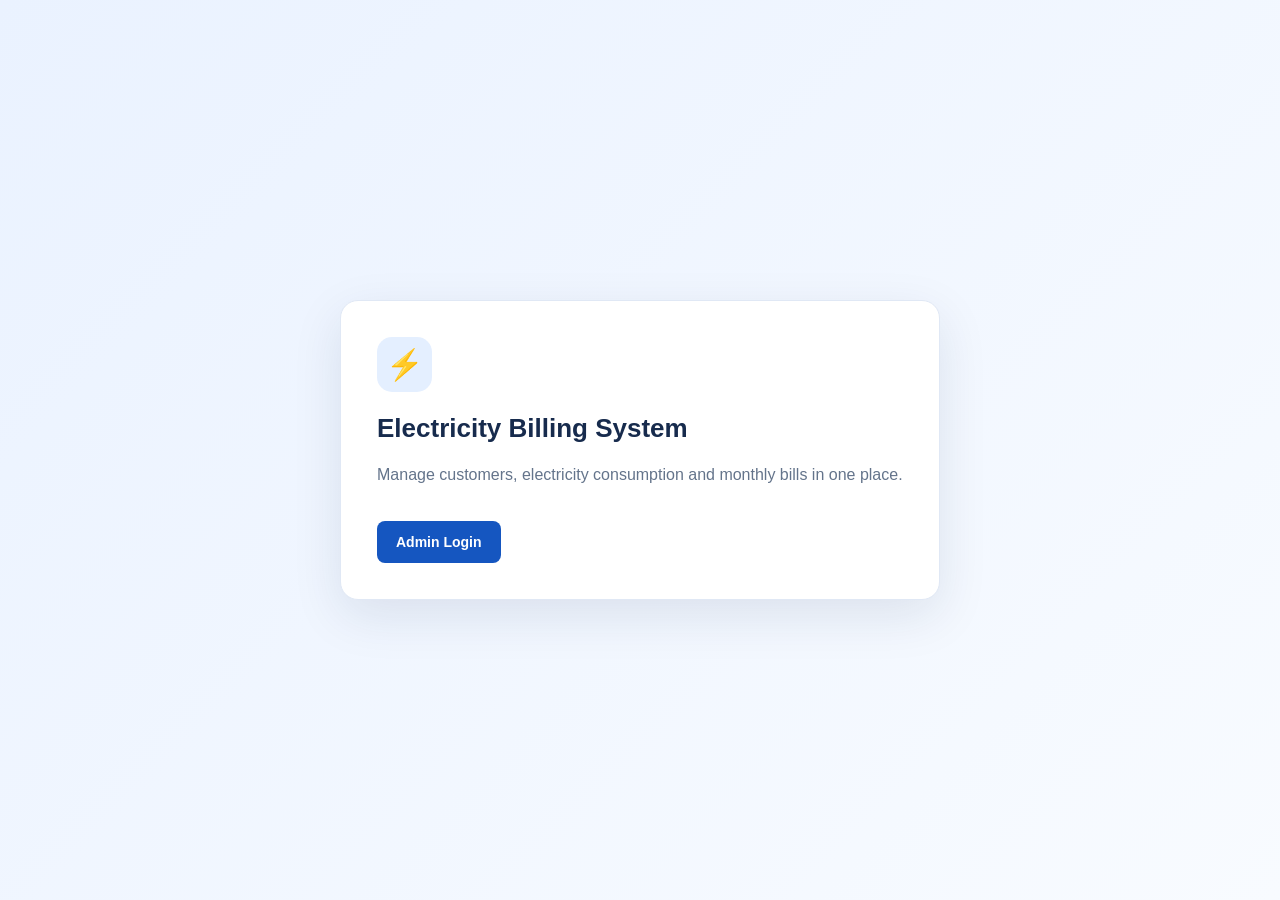
<file: index.html>
<!DOCTYPE html>
<html lang="en">
<head>
    <meta charset="UTF-8">
    <meta name="viewport" content="width=device-width, initial-scale=1.0">
    <title>Electricity Billing System</title>
    <link rel="stylesheet" href="style.css">
</head>
<body class="landing">
    <main class="landing-card">
        <div class="logo">⚡</div>
        <h1>Electricity Billing System</h1>
        <p>Manage customers, electricity consumption and monthly bills in one place.</p>
        <a class="btn" href="login.html">Admin Login</a>
    </main>
</body>
</html>
</file>
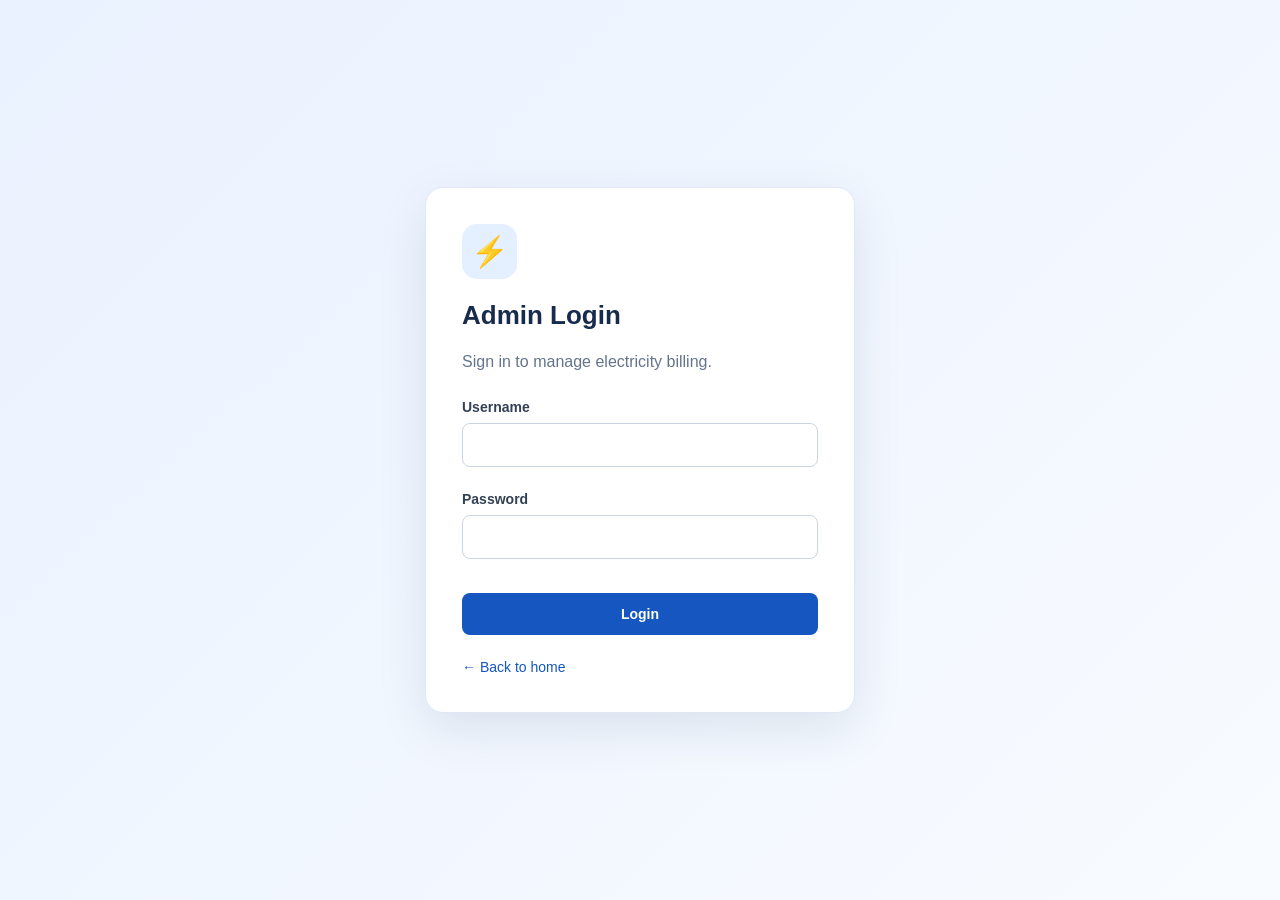
<file: login.html>
<!DOCTYPE html>
<html lang="en">
<head>
    <meta charset="UTF-8">
    <meta name="viewport" content="width=device-width, initial-scale=1.0">
    <title>Admin Login</title>
    <link rel="stylesheet" href="style.css">
</head>
<body class="login-page">
    <main class="login-card">
        <div class="logo">⚡</div>
        <h1>Admin Login</h1>
        <p>Sign in to manage electricity billing.</p>

        <p id="errorMessage" class="error" hidden>
            Invalid username or password.
        </p>

        <form action="login" method="post">
            <label for="username">Username</label>
            <input id="username" name="username" required autocomplete="username">

            <label for="password">Password</label>
            <input id="password" name="password" type="password"
                   required autocomplete="current-password">

            <button class="btn full" type="submit">Login</button>
        </form>

        <a class="back-link" href="index.html">← Back to home</a>
    </main>

    <script>
        if (new URLSearchParams(location.search).has("error")) {
            document.getElementById("errorMessage").hidden = false;
        }
    </script>
</body>
</html>
</file>
<file: style.css>
/* =========================================
   ELECTRICITY BILLING SYSTEM
   Complete Responsive Stylesheet
   ========================================= */

* {
    box-sizing: border-box;
}

:root {
    font-family: "Segoe UI", Arial, sans-serif;
    color: #1e293b;
    background: #f4f7fb;
    font-synthesis: none;
    text-rendering: optimizeLegibility;
}

html {
    min-height: 100%;
    scroll-behavior: smooth;
}

body {
    margin: 0;
    min-height: 100vh;
    background: #f4f7fb;
}

a {
    color: inherit;
    text-decoration: none;
}

button,
input,
select {
    font: inherit;
}

button {
    cursor: pointer;
}

h1 {
    margin: 0 0 12px;
    font-size: 28px;
    font-weight: 750;
    color: #172b4d;
}

h2 {
    margin: 0 0 20px;
    font-size: 19px;
    font-weight: 700;
    color: #1e293b;
}

p {
    line-height: 1.6;
}

/* =========================================
   TOP NAVIGATION
   ========================================= */

.topbar {
    min-height: 70px;
    padding: 14px 30px;
    display: flex;
    align-items: center;
    justify-content: space-between;
    gap: 16px;
    background: #ffffff;
    border-bottom: 1px solid #e2e8f0;
    box-shadow: 0 2px 8px rgb(15 23 42 / 3%);
}

.brand {
    color: #1454c4;
    font-size: 20px;
    font-weight: 750;
    letter-spacing: -0.3px;
}

.brand:hover {
    color: #0d3c91;
}

/* =========================================
   PAGE LAYOUT AND SIDEBAR
   ========================================= */

.layout {
    display: flex;
    min-height: calc(100vh - 70px);
}

.sidebar {
    width: 230px;
    flex-shrink: 0;
    padding: 24px 15px;
    background: #102a56;
    display: flex;
    flex-direction: column;
    gap: 8px;
}

.sidebar a {
    display: block;
    padding: 13px 15px;
    color: #dce8ff;
    font-size: 15px;
    font-weight: 500;
    border-radius: 8px;
    transition: background 0.2s ease, color 0.2s ease;
}

.sidebar a:hover {
    background: #1b427f;
    color: #ffffff;
}

.sidebar a.active {
    background: #2458a8;
    color: #ffffff;
    font-weight: 650;
}

/* =========================================
   MAIN CONTENT
   ========================================= */

.content {
    flex: 1;
    min-width: 0;
    padding: 32px;
}

.content > p {
    margin-top: 0;
    color: #64748b;
}

.panel {
    margin-top: 24px;
    padding: 24px;
    background: #ffffff;
    border: 1px solid #e5eaf2;
    border-radius: 14px;
    box-shadow: 0 4px 15px rgb(15 23 42 / 4%);
}

.panel h2 {
    margin-bottom: 20px;
}

/* =========================================
   DASHBOARD STATISTICS
   ========================================= */

.stats {
    display: grid;
    grid-template-columns: repeat(4, minmax(0, 1fr));
    gap: 18px;
    margin-top: 28px;
}

.stat-card {
    min-width: 0;
    padding: 22px;
    display: flex;
    flex-direction: column;
    gap: 15px;
    background: #ffffff;
    border: 1px solid #e5eaf2;
    border-radius: 14px;
    box-shadow: 0 4px 15px rgb(15 23 42 / 4%);
    transition: transform 0.2s ease, box-shadow 0.2s ease;
}

.stat-card:hover {
    transform: translateY(-2px);
    box-shadow: 0 8px 20px rgb(15 23 42 / 7%);
}

.stat-card span {
    color: #64748b;
    font-size: 14px;
    font-weight: 550;
}

.stat-card strong {
    color: #1454c4;
    font-size: 25px;
    font-weight: 750;
    overflow-wrap: anywhere;
}

/* =========================================
   FORMS AND INPUT FIELDS
   ========================================= */

.form-grid {
    display: grid;
    grid-template-columns: repeat(2, minmax(0, 1fr));
    gap: 18px;
}

.form-grid > div {
    min-width: 0;
}

.form-grid .wide {
    grid-column: 1 / -1;
}

label {
    display: block;
    margin-bottom: 8px;
    color: #334155;
    font-size: 14px;
    font-weight: 650;
}

input,
select {
    width: 100%;
    min-width: 0;
    min-height: 44px;
    padding: 11px 12px;
    color: #1e293b;
    background: #ffffff;
    border: 1px solid #cbd5e1;
    border-radius: 8px;
    outline: none;
    transition: border-color 0.2s ease, box-shadow 0.2s ease;
}

input::placeholder {
    color: #94a3b8;
}

input:focus,
select:focus {
    border-color: #2563eb;
    box-shadow: 0 0 0 3px rgb(37 99 235 / 12%);
}

input:disabled,
select:disabled {
    background: #f1f5f9;
    color: #64748b;
    cursor: not-allowed;
}

/* =========================================
   BUTTONS
   ========================================= */

.actions {
    display: flex;
    flex-wrap: wrap;
    align-items: center;
    gap: 10px;
    margin-top: 20px;
}

.btn {
    display: inline-flex;
    align-items: center;
    justify-content: center;
    min-height: 42px;
    padding: 11px 18px;
    color: #ffffff;
    background: #1556c0;
    border: 1px solid transparent;
    border-radius: 8px;
    font-size: 14px;
    font-weight: 650;
    text-align: center;
    transition: background 0.2s ease, transform 0.15s ease;
}

.btn:hover {
    color: #ffffff;
    background: #10439a;
}

.btn:active {
    transform: scale(0.98);
}

.btn.secondary {
    color: #1e3a65;
    background: #e8eef8;
    border-color: #e0e7f2;
}

.btn.secondary:hover {
    color: #15315b;
    background: #d8e3f5;
}

.btn.full {
    width: 100%;
    margin-top: 22px;
}

/* =========================================
   TABLES
   ========================================= */

.table-wrap {
    width: 100%;
    overflow-x: auto;
    border-radius: 8px;
}

table {
    width: 100%;
    min-width: 720px;
    border-collapse: collapse;
    font-size: 14px;
}

thead th {
    color: #334155;
    background: #f2f6fc;
    font-weight: 700;
    white-space: nowrap;
}

th,
td {
    padding: 13px 12px;
    text-align: left;
    vertical-align: middle;
    border-bottom: 1px solid #e8edf5;
}

tbody tr {
    transition: background 0.15s ease;
}

tbody tr:hover {
    background: #f8fbff;
}

tbody tr:last-child td {
    border-bottom: none;
}

/* =========================================
   TABLE ACTION BUTTONS
   ========================================= */

.small-btn {
    display: inline-block;
    margin: 2px;
    padding: 7px 10px;
    color: #1247a1;
    background: #e1edff;
    border: none;
    border-radius: 6px;
    font-size: 12px;
    font-weight: 650;
    white-space: nowrap;
    transition: background 0.2s ease;
}

.small-btn:hover {
    background: #cbdfff;
}

.small-btn.danger {
    color: #b91c1c;
    background: #fee2e2;
}

.small-btn.danger:hover {
    background: #fecaca;
}

/* =========================================
   MESSAGES AND HELP TEXT
   ========================================= */

.error {
    color: #b91c1c;
    font-size: 14px;
}

#customerMessage,
#billMessage,
#dashboardError {
    overflow-wrap: anywhere;
}

.muted {
    color: #64748b;
    font-size: 13px;
}

[hidden] {
    display: none !important;
}

/* =========================================
   LOGIN PAGE
   ========================================= */

.login-page,
.landing {
    min-height: 100vh;
    display: grid;
    place-items: center;
    padding: 22px;
    background: linear-gradient(135deg, #eaf2ff, #f8fbff);
}

.login-card,
.landing-card {
    width: 100%;
    max-width: 430px;
    padding: 36px;
    background: #ffffff;
    border: 1px solid #e0e8f5;
    border-radius: 18px;
    box-shadow: 0 16px 50px rgb(15 40 80 / 10%);
}

.login-card h1,
.landing-card h1 {
    font-size: 26px;
    line-height: 1.3;
}

.login-card > p,
.landing-card > p {
    color: #64748b;
}

.login-card form {
    margin-top: 25px;
}

.login-card form label {
    margin-top: 12px;
}

.login-card form input {
    margin-bottom: 12px;
}

.back-link {
    display: inline-block;
    margin-top: 24px;
    color: #1556c0;
    font-size: 14px;
}

.back-link:hover {
    text-decoration: underline;
}

/* =========================================
   LOGO AND LANDING PAGE
   ========================================= */

.logo {
    width: 55px;
    height: 55px;
    display: grid;
    place-items: center;
    margin-bottom: 20px;
    color: #1556c0;
    background: #e4efff;
    border-radius: 15px;
    font-size: 30px;
}

.landing-card {
    max-width: 600px;
}

.landing-card .btn {
    margin-top: 18px;
}

/* =========================================
   RESPONSIVE: TABLETS
   ========================================= */

@media (max-width: 1050px) {
    .stats {
        grid-template-columns: repeat(2, minmax(0, 1fr));
    }

    .content {
        padding: 24px;
    }

    .sidebar {
        width: 205px;
    }
}

/* =========================================
   RESPONSIVE: MOBILE
   ========================================= */

@media (max-width: 700px) {
    .topbar {
        min-height: 64px;
        padding: 12px 16px;
    }

    .brand {
        font-size: 16px;
    }

    .layout {
        flex-direction: column;
    }

    .sidebar {
        width: 100%;
        padding: 10px;
        flex-direction: row;
        overflow-x: auto;
        gap: 6px;
    }

    .sidebar a {
        flex-shrink: 0;
        padding: 10px;
        font-size: 13px;
        white-space: nowrap;
    }

    .content {
        padding: 18px 12px;
    }

    .content h1 {
        font-size: 24px;
    }

    .panel {
        padding: 16px;
        margin-top: 18px;
    }

    .stats {
        grid-template-columns: repeat(2, minmax(0, 1fr));
        gap: 10px;
        margin-top: 20px;
    }

    .stat-card {
        padding: 15px;
        gap: 12px;
    }

    .stat-card strong {
        font-size: 20px;
    }

    .form-grid {
        grid-template-columns: 1fr;
        gap: 14px;
    }

    .form-grid .wide {
        grid-column: auto;
    }

    .section-heading {
        align-items: stretch;
        flex-direction: column;
    }

    .section-heading input {
        max-width: none;
    }

    .login-card,
    .landing-card {
        padding: 24px;
    }
}

/* =========================================
   RESPONSIVE: SMALL PHONES
   ========================================= */

@media (max-width: 380px) {
    .stats {
        grid-template-columns: 1fr;
    }

    .topbar {
        gap: 8px;
    }

    .brand {
        font-size: 14px;
    }

    .btn {
        padding: 10px 12px;
    }
}

/* =========================================
   ACCESSIBILITY
   ========================================= */

button:focus-visible,
a:focus-visible {
    outline: 3px solid #60a5fa;
    outline-offset: 3px;
}

@media (prefers-reduced-motion: reduce) {
    *,
    *::before,
    *::after {
        scroll-behavior: auto !important;
        transition-duration: 0.01ms !important;
        animation-duration: 0.01ms !important;
    }
}
</file>
